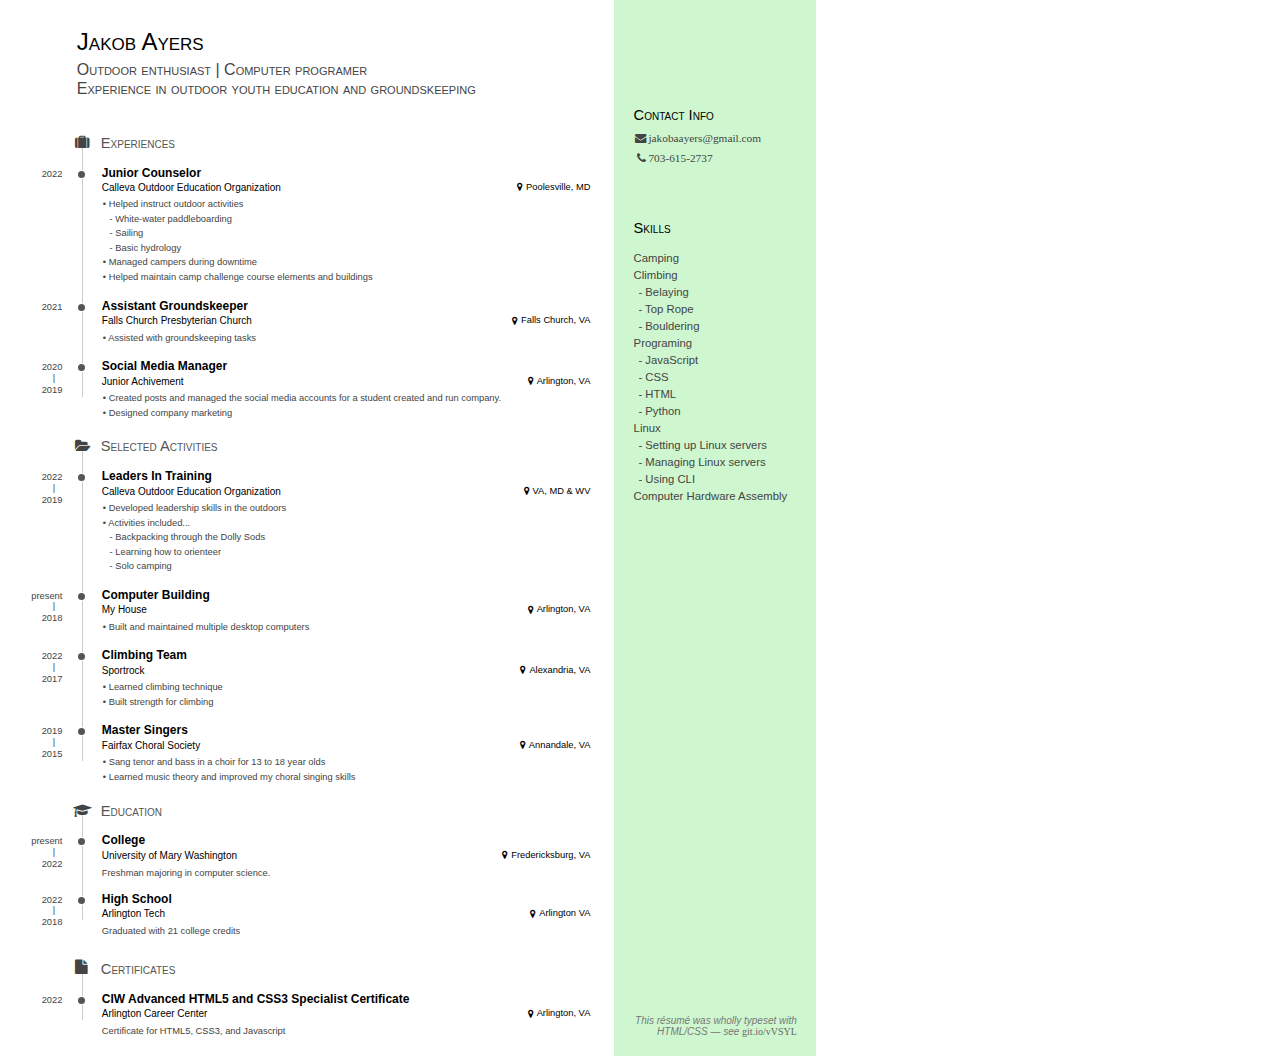
<file: index.html>
<!DOCTYPE html>
<html>

<head>
    <meta charset="utf-8">
    <link rel="stylesheet" type="text/css" href="resume/css/normalize.css" />
    <link rel="stylesheet" type="text/css" href="resume/css/font-awesome.css" />
    <link rel="stylesheet" type="text/css" href="resume/css/style.css" />
</head>

<body lang="en">
    <section id="main">
        <header id="title">
            <h1>Jakob Ayers</h1>
            <span class="subtitle">Outdoor enthusiast | Computer programer
                <div> Experience in outdoor youth education and groundskeeping</div>
            </span>

        </header>

        <section class="main-block">
            <h2>
                <i class="fa fa-suitcase"></i> Experiences
            </h2>

            <section class="blocks">
                <div class="date">
                    <span>2022</span>
                </div>
                <div class="decorator"></div>
                <div class="details">
                    <header>
                        <h3>Junior Counselor</h3>
                        <span class="place">Calleva Outdoor Education Organization</span>
                        <span class="location">Poolesville, MD</span>
                    </header>

                    <div>
                        <ul>
                            <li>
                                Helped instruct outdoor activities
                            </li>
                            <ul>
                                <li>
                                    White-water paddleboarding
                                </li>
                                <li>
                                    Sailing
                                </li>
                                <li>
                                    Basic hydrology
                                </li>
                            </ul>
                            <li>
                                Managed campers during downtime
                            </li>
                            <li>
                                Helped maintain camp challenge course elements and buildings
                            </li>
                        </ul>
                    </div>
                </div>
            </section>

            <section class="blocks">
                <div class="date">
                    <span>2021</span>
                </div>
                <div class="decorator"></div>
                <div class="details">
                    <header>
                        <h3>Assistant Groundskeeper</h3>
                        <span class="place">Falls Church Presbyterian Church</span>
                        <span class="location">Falls Church, VA</span>
                    </header>
                    <div>
                        <ul>
                            <li>Assisted with groundskeeping tasks</li>
                        </ul>
                    </div>
                </div>
            </section>

            <section class="blocks">
                <div class="date">
                    <span>2020</span><span>2019</span>
                </div>
                <div class="decorator">
                </div>
                <div class="details">
                    <header>
                        <h3>Social Media Manager</h3>
                        <span class="place">Junior Achivement</span>
                        <span class="location">Arlington, VA</span>
                    </header>
                    <div>
                        <ul>
                            <li>Created posts and managed the social media accounts for a student created and run
                                company.</li>
                            <li>Designed company marketing</li>
                        </ul>
                    </div>
                </div>
            </section>
        </section>

        <section class="main-block">
            <h2>
                <i class="fa fa-folder-open"></i> Selected Activities
            </h2>

            <section class="blocks">
                <div class="date">
                    <span>2022</span><span>2019</span>
                </div>
                <div class="decorator"></div>
                <div class="details">
                    <header>
                        <h3>Leaders In Training</h3>
                        <span class="place">Calleva Outdoor Education Organization</span>
                        <span class="location">VA, MD & WV</span>
                    </header>
                    <div>
                        <ul>
                            <li>Developed leadership skills in the outdoors</li>
                            <li>Activities included...</li>
                            <ul>
                                <li>Backpacking through the Dolly Sods</li>
                                <li>Learning how to orienteer</li>
                                <li>Solo camping</li>
                            </ul>
                        </ul>
                    </div>
                </div>
            </section>

            <section class="blocks">
                <div class="date">
                    <span>present</span><span>2018</span>
                </div>
                <div class="decorator">
                </div>
                <div class="details">
                    <header>
                        <h3>Computer Building</h3>
                        <span class="place">My House</span>
                        <span class="location">Arlington, VA</span>
                    </header>

                    <div>
                        <ul>
                            <li>Built and maintained multiple desktop computers</li>
                        </ul>
                    </div>
                </div>
            </section>

            <section class="blocks">
                <div class="date">
                    <span>2022</span><span>2017</span>
                </div>
                <div class="decorator"></div>
                <div class="details">
                    <header>
                        <h3>Climbing Team</h3>
                        <span class="place">Sportrock</span>
                        <span class="location">Alexandria, VA</span>
                    </header>

                    <div>
                        <ul>
                            <li>
                                Learned climbing technique
                            </li>
                            <li>
                                Built strength for climbing
                            </li>
                        </ul>
                    </div>
                </div>
            </section>

            <section class="blocks">
                <div class="date">
                    <span>2019</span><span>2015</span>
                </div>
                <div class="decorator"></div>
                <div class="details">
                    <header>
                        <h3>Master Singers</h3>
                        <span class="place">Fairfax Choral Society</span>
                        <span class="location">Annandale, VA</span>
                    </header>
                    <div>
                        <ul>
                            <li>
                                Sang tenor and bass in a choir for 13 to 18 year olds
                            </li>
                            <li>
                                Learned music theory and improved my choral singing skills
                            </li>
                        </ul>
                    </div>
                </div>
            </section>
        </section>

        <section class="main-block concise">
            <h2>
                <i class="fa fa-graduation-cap"></i> Education
            </h2>

            <section class="blocks">
                <div class="date">
                    <span>present</span><span>2022</span>
                </div>
                <div class="decorator"></div>
                <div class="details">
                    <header>
                        <h3>College</h3>
                        <span class="place">University of Mary Washington</span>
                        <span class="location">Fredericksburg, VA</span>
                    </header>
                    <div>Freshman majoring in computer science.</div>
                </div>
            </section>

            <section class="blocks">
                <div class="date">
                    <span>2022</span><span>2018</span>
                </div>
                <div class="decorator">
                </div>
                <div class="details">
                    <header>
                        <h3>High School</h3>
                        <span class="place">Arlington Tech</span>
                        <span class="location">Arlington VA</span>
                    </header>
                    <div>Graduated with 21 college credits</div>
                </div>
            </section>
        </section>

        <section class="main-block concise">
            <h2>
                <i class="fa fa-file"></i> Certificates
            </h2>

            <section class="blocks">
                <div class="date">
                    <span>2022</span>
                </div>
                <div class="decorator">
                </div>
                <div class="details">
                    <header>
                        <h3>CIW Advanced HTML5 and CSS3 Specialist Certificate</h3>
                        <span class="place">Arlington Career Center</span>
                        <span class="location">Arlington, VA</span>
                    </header>

                    <div>
                        Certificate for HTML5, CSS3, and Javascript
                    </div>
                </div>
            </section>
        </section>
    </section>



    <aside id="sidebar">
        <div class="side-block" id="contact">
            <h1>
                Contact Info
            </h1>
            <ul>
                <!--
                <li><i class="fa fa-globe"></i> jakob-ayers.github.io</li>
                -->
                <li><i class="fa fa-envelope"></i> jakobaayers@gmail.com</li>
                <li><i class="fa fa-phone"></i> 703-615-2737</li>
            </ul>
        </div>
        <div class="side-block" id="skills">
            <h1>
                Skills
            </h1>
            <ul>
                <li>Camping</li>
                <li>Climbing</li>
                <ul>
                    <li>Belaying</li>
                    <li>Top Rope</li>
                    <li>Bouldering</li>
                </ul>

                <li>Programing</li>
                <ul>
                    <li>JavaScript</li>
                    <li>CSS</li>
                    <li>HTML</li>
                    <li>Python</li>
                </ul>

                <li>Linux</li>
                <ul>
                    <li>Setting up Linux servers</li>
                    <li>Managing Linux servers</li>
                    <li>Using CLI</li>
                </ul>
                <li>Computer Hardware Assembly</li>
            </ul>
        </div>
        <div class="side-block" id="disclaimer">
            This r&eacute;sum&eacute; was wholly typeset with HTML/CSS &mdash; see <code>git.io/vVSYL</code>
        </div>
    </aside>
</body>

</html>
</file>
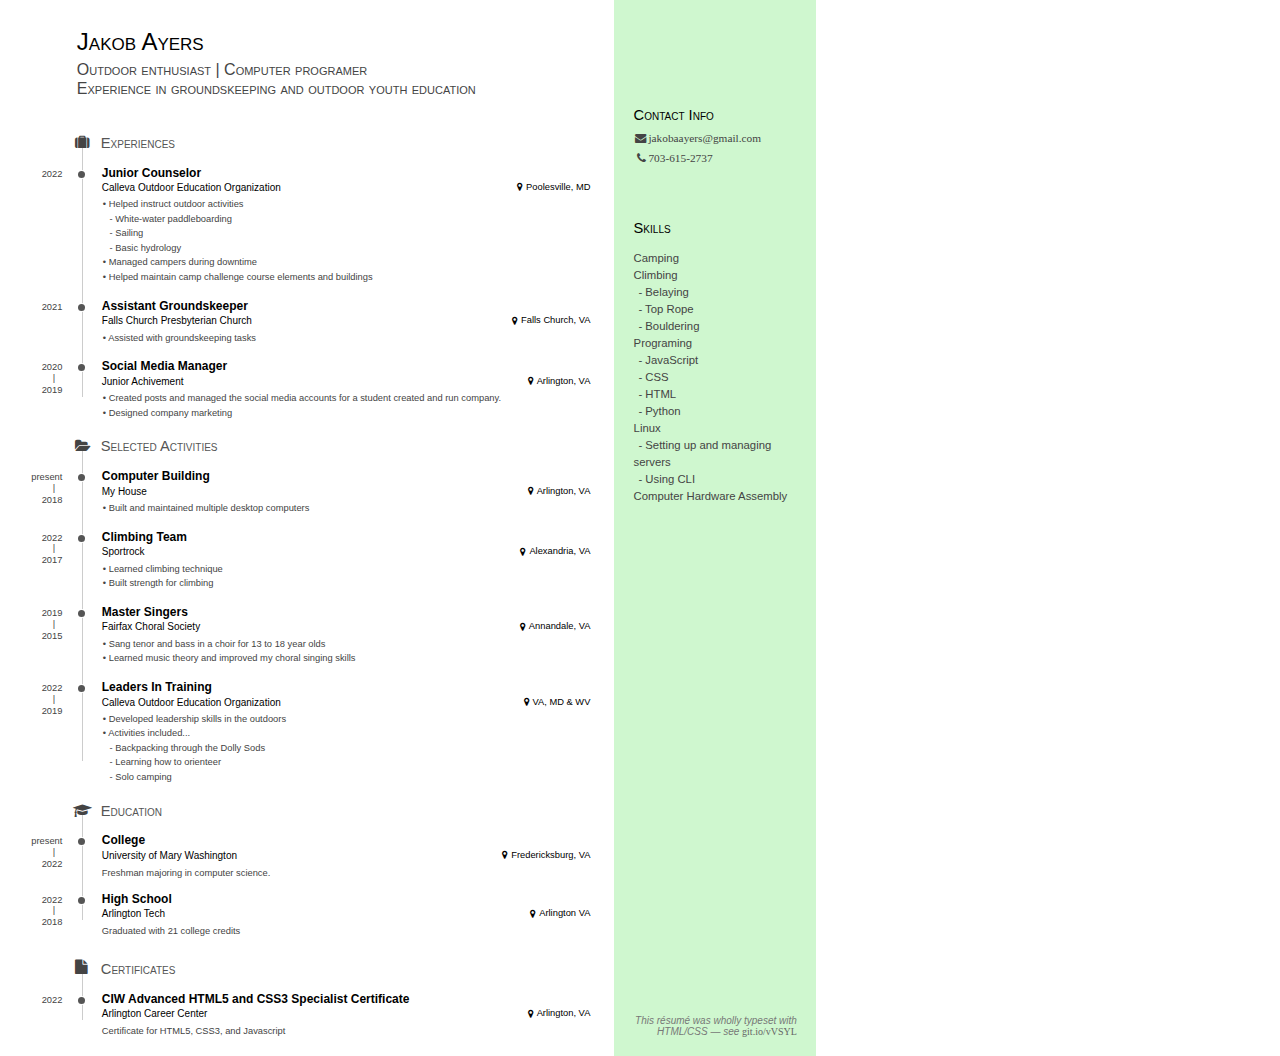
<file: resume/index.html>
<!DOCTYPE html>
<html>

<head>
    <meta charset="utf-8">
    <link rel="stylesheet" type="text/css" href="css/normalize.css" />
    <link rel="stylesheet" type="text/css" href="css/font-awesome.css" />
    <link rel="stylesheet" type="text/css" href="css/style.css" />
</head>

<body lang="en">
    <section id="main">
        <header id="title">
            <h1>Jakob Ayers</h1>
            <span class="subtitle">Outdoor enthusiast | Computer programer
                <div> Experience in groundskeeping and outdoor youth education</div>
            </span>

        </header>

        <section class="main-block">
            <h2>
                <i class="fa fa-suitcase"></i> Experiences
            </h2>

            <section class="blocks">
                <div class="date">
                    <span>2022</span>
                </div>
                <div class="decorator"></div>
                <div class="details">
                    <header>
                        <h3>Junior Counselor</h3>
                        <span class="place">Calleva Outdoor Education Organization</span>
                        <span class="location">Poolesville, MD</span>
                    </header>

                    <div>
                        <ul>
                            <li>
                                Helped instruct outdoor activities
                            </li>
                            <ul>
                                <li>
                                    White-water paddleboarding
                                </li>
                                <li>
                                    Sailing
                                </li>
                                <li>
                                    Basic hydrology
                                </li>
                            </ul>
                            <li>
                                Managed campers during downtime
                            </li>
                            <li>
                                Helped maintain camp challenge course elements and buildings
                            </li>
                        </ul>
                    </div>
                </div>
            </section>

            <section class="blocks">
                <div class="date">
                    <span>2021</span>
                </div>
                <div class="decorator"></div>
                <div class="details">
                    <header>
                        <h3>Assistant Groundskeeper</h3>
                        <span class="place">Falls Church Presbyterian Church</span>
                        <span class="location">Falls Church, VA</span>
                    </header>
                    <div>
                        <ul>
                            <li>Assisted with groundskeeping tasks</li>
                        </ul>
                    </div>
                </div>
            </section>

            <section class="blocks">
                <div class="date">
                    <span>2020</span><span>2019</span>
                </div>
                <div class="decorator">
                </div>
                <div class="details">
                    <header>
                        <h3>Social Media Manager</h3>
                        <span class="place">Junior Achivement</span>
                        <span class="location">Arlington, VA</span>
                    </header>
                    <div>
                        <ul>
                            <li>Created posts and managed the social media accounts for a student created and run
                                company.</li>
                            <li>Designed company marketing</li>
                        </ul>
                    </div>
                </div>
            </section>
        </section>

        <section class="main-block">
            <h2>
                <i class="fa fa-folder-open"></i> Selected Activities
            </h2>
            <section class="blocks">
                <div class="date">
                    <span>present</span><span>2018</span>
                </div>
                <div class="decorator">
                </div>
                <div class="details">
                    <header>
                        <h3>Computer Building</h3>
                        <span class="place">My House</span>
                        <span class="location">Arlington, VA</span>
                    </header>

                    <div>
                        <ul>
                            <li>Built and maintained multiple desktop computers</li>
                        </ul>
                    </div>
                </div>
            </section>

            <section class="blocks">
                <div class="date">
                    <span>2022</span><span>2017</span>
                </div>
                <div class="decorator"></div>
                <div class="details">
                    <header>
                        <h3>Climbing Team</h3>
                        <span class="place">Sportrock</span>
                        <span class="location">Alexandria, VA</span>
                    </header>

                    <div>
                        <ul>
                            <li>
                                Learned climbing technique
                            </li>
                            <li>
                                Built strength for climbing
                            </li>
                        </ul>
                    </div>
                </div>
            </section>

            <section class="blocks">
                <div class="date">
                    <span>2019</span><span>2015</span>
                </div>
                <div class="decorator"></div>
                <div class="details">
                    <header>
                        <h3>Master Singers</h3>
                        <span class="place">Fairfax Choral Society</span>
                        <span class="location">Annandale, VA</span>
                    </header>
                    <div>
                        <ul>
                            <li>
                                Sang tenor and bass in a choir for 13 to 18 year olds
                            </li>
                            <li>
                                Learned music theory and improved my choral singing skills
                            </li>
                        </ul>
                    </div>
                </div>
            </section>


            <section class="blocks">
                <div class="date">
                    <span>2022</span><span>2019</span>
                </div>
                <div class="decorator"></div>
                <div class="details">
                    <header>
                        <h3>Leaders In Training</h3>
                        <span class="place">Calleva Outdoor Education Organization</span>
                        <span class="location">VA, MD & WV</span>
                    </header>
                    <div>
                        <ul>
                            <li>Developed leadership skills in the outdoors</li>
                            <li>Activities included...</li>
                            <ul>
                                <li>Backpacking through the Dolly Sods</li>
                                <li>Learning how to orienteer</li>
                                <li>Solo camping</li>
                            </ul>
                        </ul>
                    </div>
                </div>
            </section>
        </section>

        <section class="main-block concise">
            <h2>
                <i class="fa fa-graduation-cap"></i> Education
            </h2>

            <section class="blocks">
                <div class="date">
                    <span>present</span><span>2022</span>
                </div>
                <div class="decorator"></div>
                <div class="details">
                    <header>
                        <h3>College</h3>
                        <span class="place">University of Mary Washington</span>
                        <span class="location">Fredericksburg, VA</span>
                    </header>
                    <div>Freshman majoring in computer science.</div>
                </div>
            </section>

            <section class="blocks">
                <div class="date">
                    <span>2022</span><span>2018</span>
                </div>
                <div class="decorator">
                </div>
                <div class="details">
                    <header>
                        <h3>High School</h3>
                        <span class="place">Arlington Tech</span>
                        <span class="location">Arlington VA</span>
                    </header>
                    <div>Graduated with 21 college credits</div>
                </div>
            </section>
        </section>

        <section class="main-block concise">
            <h2>
                <i class="fa fa-file"></i> Certificates
            </h2>

            <section class="blocks">
                <div class="date">
                    <span>2022</span>
                </div>
                <div class="decorator">
                </div>
                <div class="details">
                    <header>
                        <h3>CIW Advanced HTML5 and CSS3 Specialist Certificate</h3>
                        <span class="place">Arlington Career Center</span>
                        <span class="location">Arlington, VA</span>
                    </header>

                    <div>
                        Certificate for HTML5, CSS3, and Javascript
                    </div>
                </div>
            </section>
        </section>
    </section>



    <aside id="sidebar">
        <div class="side-block" id="contact">
            <h1>
                Contact Info
            </h1>
            <ul>
                <!--
                <li><i class="fa fa-globe"></i> jakob-ayers.github.io</li>
                -->
                <li><i class="fa fa-envelope"></i> jakobaayers@gmail.com</li>
                <li><i class="fa fa-phone"></i> 703-615-2737</li>
            </ul>
        </div>
        <div class="side-block" id="skills">
            <h1>
                Skills
            </h1>
            <ul>
                <li>Camping</li>
                <li>Climbing</li>
                <ul>
                    <li>Belaying</li>
                    <li>Top Rope</li>
                    <li>Bouldering</li>
                </ul>

                <li>Programing</li>
                <ul>
                    <li>JavaScript</li>
                    <li>CSS</li>
                    <li>HTML</li>
                    <li>Python</li>
                </ul>

                <li>Linux</li>
                <ul>
                    <li>Setting up and managing servers</li>
                    <li>Using CLI</li>
                </ul>
                <li>Computer Hardware Assembly</li>
            </ul>
        </div>
        <div class="side-block" id="disclaimer">
            This r&eacute;sum&eacute; was wholly typeset with HTML/CSS &mdash; see <code>git.io/vVSYL</code>
        </div>
    </aside>
</body>

</html>
</file>
<file: resume/css/style.css>
@page {
    size: letter portrait;
    margin: 0;
}

* {
    box-sizing: border-box;
}

:root {
    --page-width: 8.5in;
    --page-height: 11in;
    --main-width: 6.4in;
    --sidebar-width: calc(var(--page-width) - var(--main-width));
    --decorator-horizontal-margin: 0.2in;

    --sidebar-horizontal-padding: 0.2in;

    /* XXX: using px for very good precision control */
    --decorator-outer-offset-top: 10px;
    --decorator-outer-offset-left: -5.5px;
    --decorator-border-width: 1px;
    --decorator-outer-dim: 9px;
    --decorator-border: 1px solid #ccc;

    --row-blocks-padding-top: 5pt;
    --date-block-width: 0.6in;

    --main-blocks-title-icon-offset-left: -19pt;
}

body {
    width: var(--page-width);
    height: var(--page-height);
    margin: 0;
    font-family: "Open Sans", sans-serif;
    font-weight: 300;
    line-height: 1.3;
    color: #444;
    hyphens: auto;
}

h1,
h2,
h3 {
    margin: 0;
    color: #000;
}

li {
    list-style-type: none;
}

#main {
    float: left;
    width: var(--main-width);
    padding: 0.25in 0.25in 0 0.25in;
    font-size: 7pt;
}

#sidebar {
    float: right;
    position: relative;
    /* for disclaimer */
    width: var(--sidebar-width);
    height: 100%;
    padding: 0.6in var(--sidebar-horizontal-padding);
    background-color: #cff7cf;
    font-size: 8.5pt;
}

/* main */

/** big title **/
#title,
h1,
h2 {
    /*text-transform: uppercase;*/
    font-variant: small-caps;
}

#title {
    position: relative;
    left: 0.55in;
    margin-bottom: 0.3in;
    line-height: 1.2;
}

#title h1 {
    font-weight: 300;
    font-size: 18pt;
    line-height: 1.5;
}

#title h1 strong {
    margin: auto 2pt auto 4pt;
    font-weight: 600;
}

.subtitle {
    font-size: 12pt;
}

/*** categorial blocks ***/

.main-block {
    margin-top: 0.1in;
}

#main h2 {
    position: relative;
    top: var(--row-blocks-padding-top);
    /* XXX: 0.5px for aligning fx printing */
    left: calc((var(--date-block-width) + var(--decorator-horizontal-margin)));
    font-weight: 400;
    font-size: 11pt;
    color: #555;
}

#main h2>i {
    /* use absolute position to prevent icon's width from misaligning title */
    /* assigning a fixed width here is no better due to needing to align decorator
     line too */
    position: absolute;
    left: var(--main-blocks-title-icon-offset-left);
    z-index: 1;
    /* over decorator line */
    color: #444;
}

#main h2::after {
    /* extends the decorator line */
    height: calc(var(--row-blocks-padding-top) * 2);
    position: relative;
    top: calc(-1 * var(--row-blocks-padding-top));
    /* XXX: 0.5px for aligning fx printing */
    left: calc(-1 * var(--decorator-horizontal-margin));
    display: block;
    border-left: var(--decorator-border);
    z-index: 0;
    line-height: 0;
    font-size: 0;
    content: ' ';
}

/**** minor tweaks on the icon fonts ****/
#main h2>.fa-graduation-cap {
    left: calc(var(--main-blocks-title-icon-offset-left) - 2pt);
    top: 2pt;
}

#main h2>.fa-suitcase {
    top: 1pt;
}

#main h2>.fa-folder-open {
    top: 1.5pt;
}

/**** individual row blocks (date - decorator - details) ****/

.blocks {
    display: flex;
    flex-flow: row nowrap;
}

.blocks>div {
    padding-top: var(--row-blocks-padding-top);
}

.date {
    flex: 0 0 var(--date-block-width);
    padding-top: calc(var(--row-blocks-padding-top) + 2.5pt) !important;
    padding-right: var(--decorator-horizontal-margin);
    font-size: 7pt;
    text-align: right;
    line-height: 1;
}

.date span {
    display: block;
}

.date span:nth-child(2)::before {
    position: relative;
    top: 1pt;
    right: 5.5pt;
    display: block;
    height: 10pt;
    content: '|';
}

.decorator {
    flex: 0 0 0;
    position: relative;
    width: 2pt;
    min-height: 100%;
    border-left: var(--decorator-border);
}

/*
 * XXX: Use two filled circles to achieve the circle-with-white-border effect.
 * The normal technique of only using one pseudo element and
 * border: 1px solid white; style makes firefox erroneously either:
 * 1) overflows the grayshade background (if no background-clip is set), or
 * 2) shows decorator line which should've been masked by the white border
 *
 */

.decorator::before {
    position: absolute;
    top: var(--decorator-outer-offset-top);
    left: var(--decorator-outer-offset-left);
    content: ' ';
    display: block;
    width: var(--decorator-outer-dim);
    height: var(--decorator-outer-dim);
    border-radius: calc(var(--decorator-outer-dim) / 2);
    background-color: #fff;
}

.decorator::after {
    position: absolute;
    top: calc(var(--decorator-outer-offset-top) + var(--decorator-border-width));
    left: calc(var(--decorator-outer-offset-left) + var(--decorator-border-width));
    content: ' ';
    display: block;
    width: calc(var(--decorator-outer-dim) - (var(--decorator-border-width) * 2));
    height: calc(var(--decorator-outer-dim) - (var(--decorator-border-width) * 2));
    border-radius: calc((var(--decorator-outer-dim) - (var(--decorator-border-width) * 2)) / 2);
    background-color: #555;
}

.blocks:last-child .decorator {
    /* slightly shortens it */
    margin-bottom: 0.25in;
}

/***** fine-tunes on the details block where the real juice is *****/

.details {
    flex: 1 0 0;
    padding-left: var(--decorator-horizontal-margin);
    padding-top: calc(var(--row-blocks-padding-top) - 0.5pt) !important;
    /* not sure why but this is needed for better alignment */
}

.details header {
    color: #000;
}

.details h3 {
    font-size: 9pt;
}

.main-block:not(.concise) .details div {
    margin: 0.18in 0 0.1in 0;
}

.main-block:not(.concise) .blocks:last-child .details div {
    margin-bottom: 0;
}

.main-block.concise .details div:not(.concise) {
    /* use padding to work around the fact that margin doesn't affect floated
     neighboring elements */
    padding: 0.05in 0 0.07in 0;
}

.details .place {
    float: left;
    font-size: 7.5pt;
}

.details .location {
    float: right;
}

.details div {
    clear: both;
}

.details .location::before {
    display: inline-block;
    position: relative;
    right: 3pt;
    top: 0.25pt;
    font-family: FontAwesome;
    font-weight: normal;
    font-style: normal;
    text-decoration: inherit;
    content: "\f041";
}

/***** fine-tunes on the lists... *****/

#main ul {
    padding-left: 0.07in;
    margin: 0;
}

#main li {
    margin: 0 0 0.025in 0;
}

/****** customize list symbol style ******/
#main li::before {
    position: relative;
    margin-left: -4.25pt;
    content: '• ';
}

#main ul>ul>li::before {
    content: '- '
}

.details .concise ul {
    margin: 0 !important;
    -webkit-columns: 2;
    -moz-columns: 2;
    columns: 2;
}

.details .concise li {
    margin: 0 !important;
}

.details .concise li {
    margin-left: 0 !important;
}



/* sidebar */

#sidebar h1 {
    font-weight: 400;
    font-size: 11pt;
}

.side-block {
    margin-top: 0.5in;
}

#contact ul {
    margin-top: 0.05in;
    padding-left: 0;
    font-family: "Source Code Pro";
    font-weight: 400;
    line-height: 1.75;
}

#contact li>i {
    width: 9pt;
    /* for text alignment */
    text-align: right;
}


#skills {
    line-height: 1.5;
}

#skills ul {
    padding: 0;
}

#skills ul>ul>li::before {
    content: "- ";
    margin-left: .05in;
}

#disclaimer {
    position: absolute;
    bottom: var(--sidebar-horizontal-padding);
    right: var(--sidebar-horizontal-padding);
    font-size: 7.5pt;
    font-style: italic;
    line-height: 1.1;
    text-align: right;
    color: #777;
}

#disclaimer code {
    color: #666;
    font-family: "Source Code Pro";
    font-weight: 400;
    font-style: normal;
}
</file>
